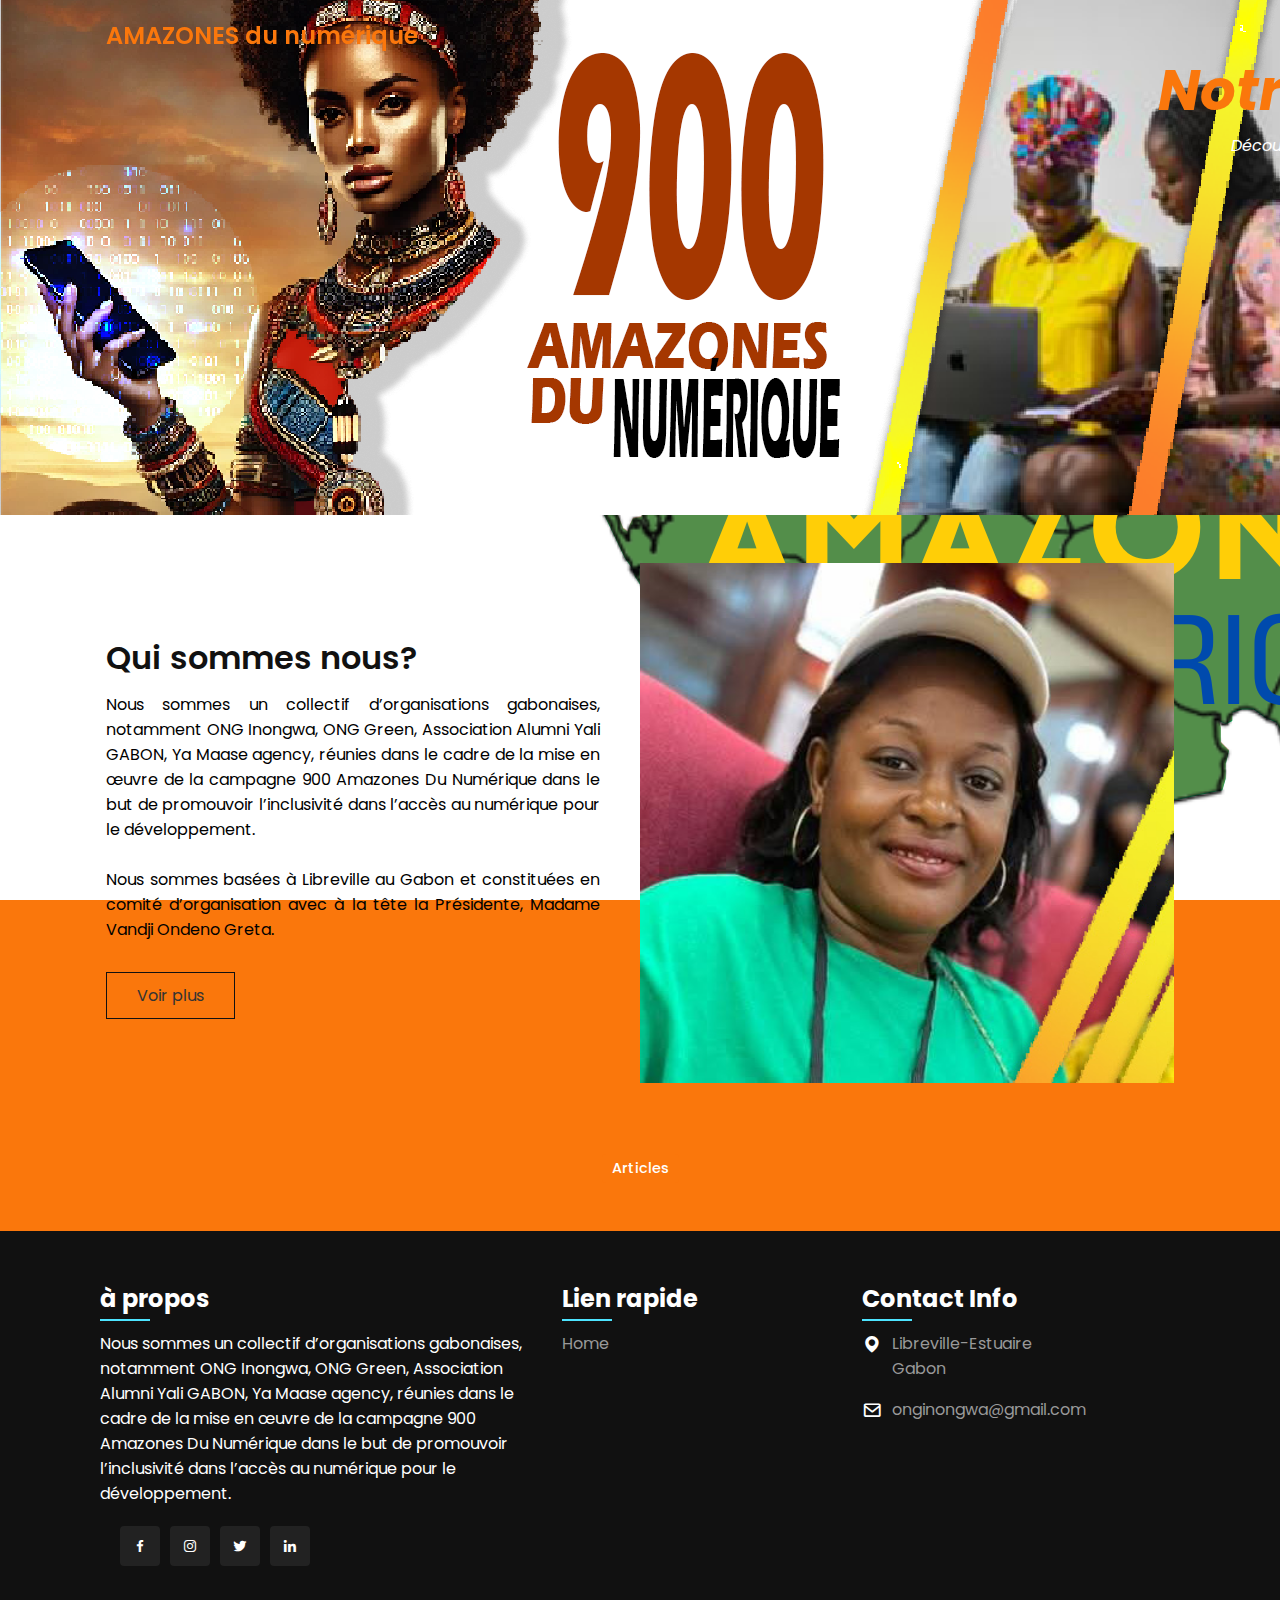
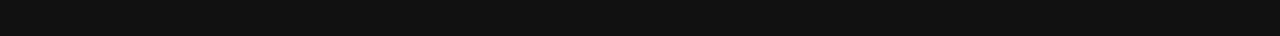
<file: index.html>
<!DOCTYPE html>
<html lang="fr">
<head>
    <meta charset="UTF-8">
    <meta http-equiv="X-UA-Compatible" content="IE=edge">
    <meta name="viewport" content="width=device-width, initial-scale=1.0">
    <title>900 AMAZONES du numérique</title>
    <!-- Box-icon -->
    <link href='https://unpkg.com/boxicons@2.1.4/css/boxicons.min.css' rel='stylesheet'>
    <link rel="stylesheet" href="style.css">
    <link rel="icon" type="image/jpg" href="images/banner1.jpg">

</head>
<body>
    <header>
        <div class="nav container">
            <a href="#" class="logo"><span>AMAZONES du numérique</span></a>
          
        </div>
    </header>

    <section class="home" id="home">
        <div class="home-text container">
            <h2 class="home-title">Notre blog</h2>
            <span class="home-subtitle">Découvrez qui nous sommes</span>
        </div>
    </section>

    <section class="about container" id="about">
        <div class="contentBx">
            <h2 class="titleText">Qui sommes nous?</h2>
            <p class="title-text">
                <p>Nous sommes un collectif d’organisations gabonaises, notamment ONG Inongwa, ONG Green, Association Alumni Yali GABON, Ya Maase agency, réunies dans le cadre de la mise en œuvre de la campagne 900 Amazones Du Numérique dans le but de promouvoir l’inclusivité dans l’accès au numérique pour le développement.</p>
                <br>Nous sommes basées à Libreville au Gabon et constituées en comité d’organisation avec à la tête la Présidente, Madame Vandji Ondeno Greta.  
            </p>
            <a href="readmore.html" class="btn2">Voir plus</a>
        </div>
        <div class="imgBx">
            <img src="images/about.jpg" alt="" class="fitBg">
        </div>
    </section>

    <div class="post-filter container">
        <span class="filter-item active-filter" data-filter="all">Articles</span>
    </div>
    


    <footer>
        <div class="footer-container">
            <div class="sec aboutus">
                <h2>à propos</h2>
                <p>Nous sommes un collectif d’organisations gabonaises, notamment ONG Inongwa, ONG Green, Association Alumni Yali GABON, Ya Maase agency, réunies dans le cadre de la mise en œuvre de la campagne 900 Amazones Du Numérique dans le but de promouvoir l’inclusivité dans l’accès au numérique pour le développement.</p>
                <ul class="sci">
                    <li><a href="#"><i class="bx bxl-facebook"></i></a></li>
                    <li><a href="#"><i class="bx bxl-instagram"></i></a></li>
                    <li><a href="#"><i class="bx bxl-twitter"></i></a></li>
                    <li><a href="#"><i class="bx bxl-linkedin"></i></a></li>
                </ul>
            </div>
            <div class="sec quicklinks">
                <h2>Lien rapide</h2>
                <ul>
                    <li><a href="index.html">Home</a></li>
                   
                </ul>
            </div>
            <div class="sec contactBx">
                <h2>Contact Info</h2>
                <ul class="info">
                    <li>
                        <span><i class='bx bxs-map'></i></span>
                        <span>Libreville-Estuaire<br> Gabon <br></span>
                    </li>
                    <li>
                        <span><i class='bx bx-envelope' ></i></span>
                       <p><a href="mailto:onginongwa@gmail.com">onginongwa@gmail.com</a></p>
                    </li>
                </ul>
            </div>
        </div>
    </footer>

    <script src="https://cdnjs.cloudflare.com/ajax/libs/jquery/3.6.1/jquery.min.js" integrity="sha512-aVKKRRi/Q/YV+4mjoKBsE4x3H+BkegoM/em46NNlCqNTmUYADjBbeNefNxYV7giUp0VxICtqdrbqU7iVaeZNXA==" crossorigin="anonymous" referrerpolicy="no-referrer"></script>
    <script src="main.js"></script>
</body>
</html>
</file>
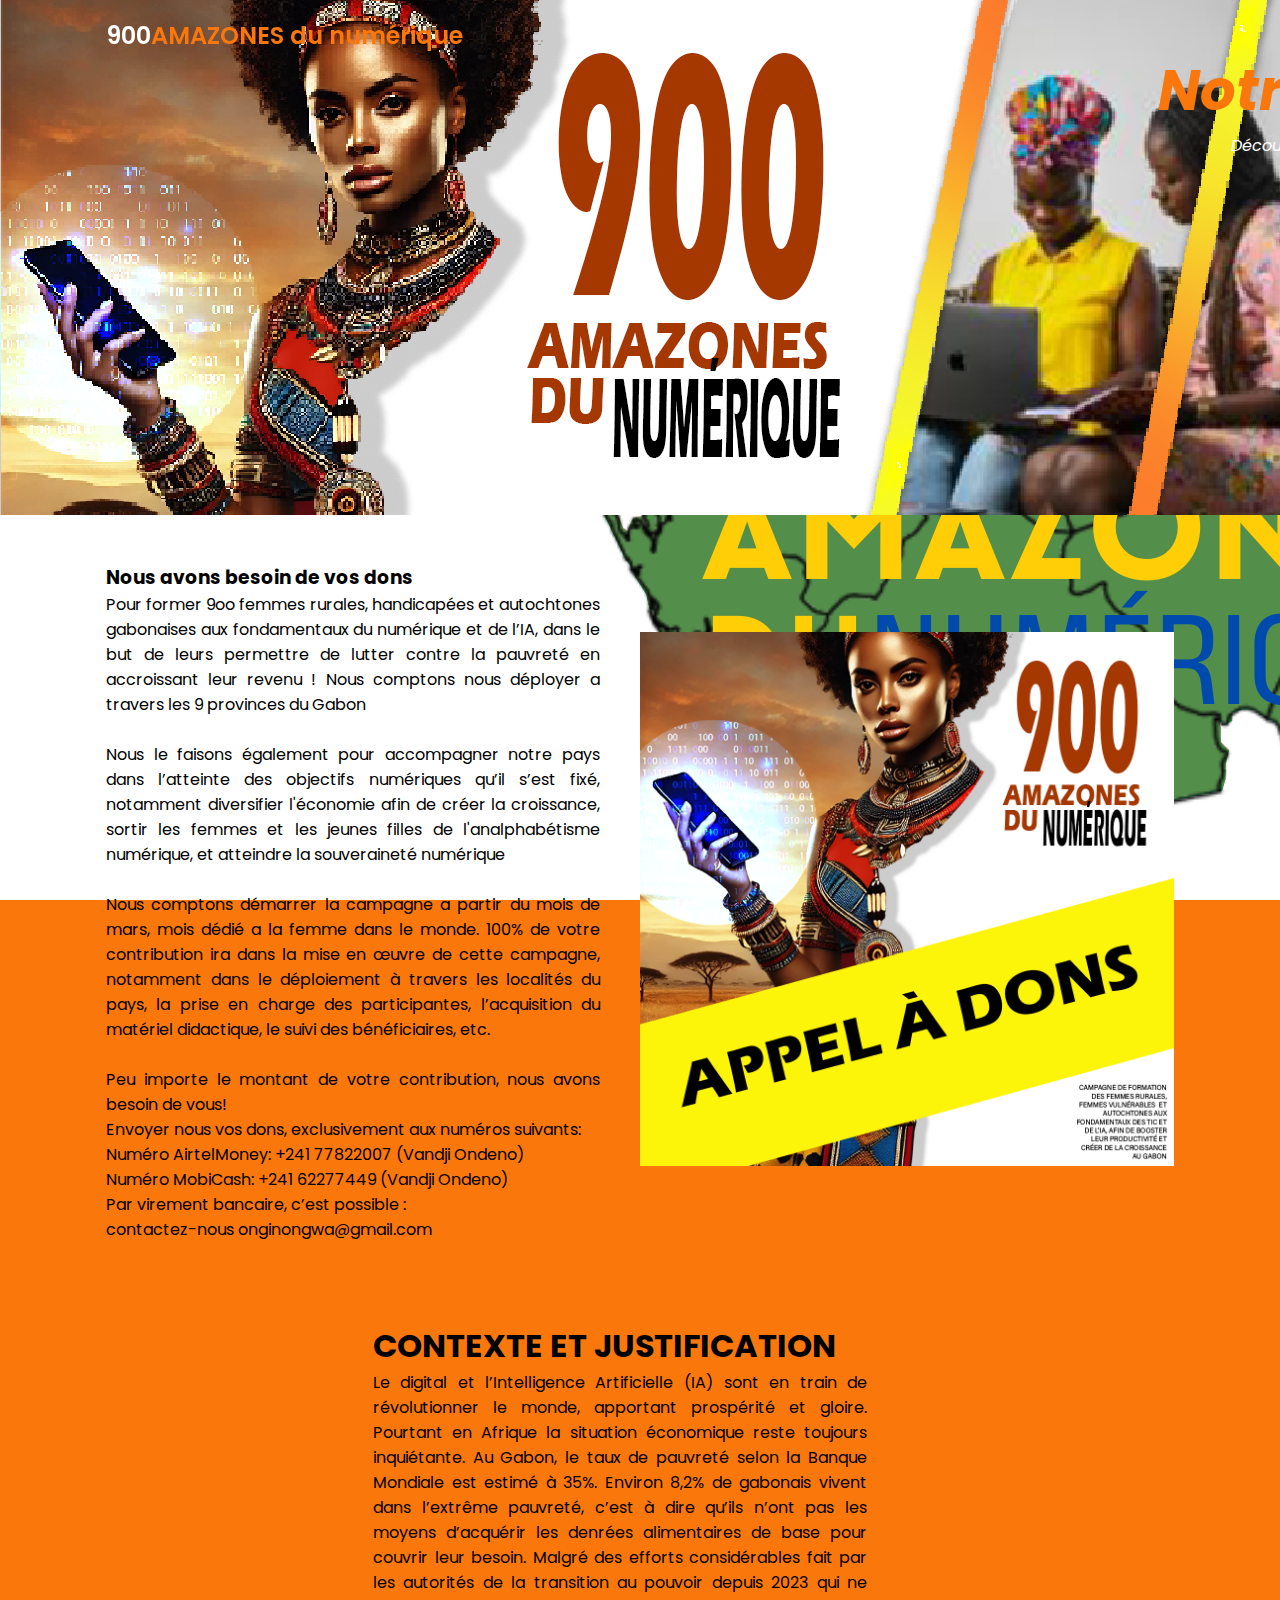
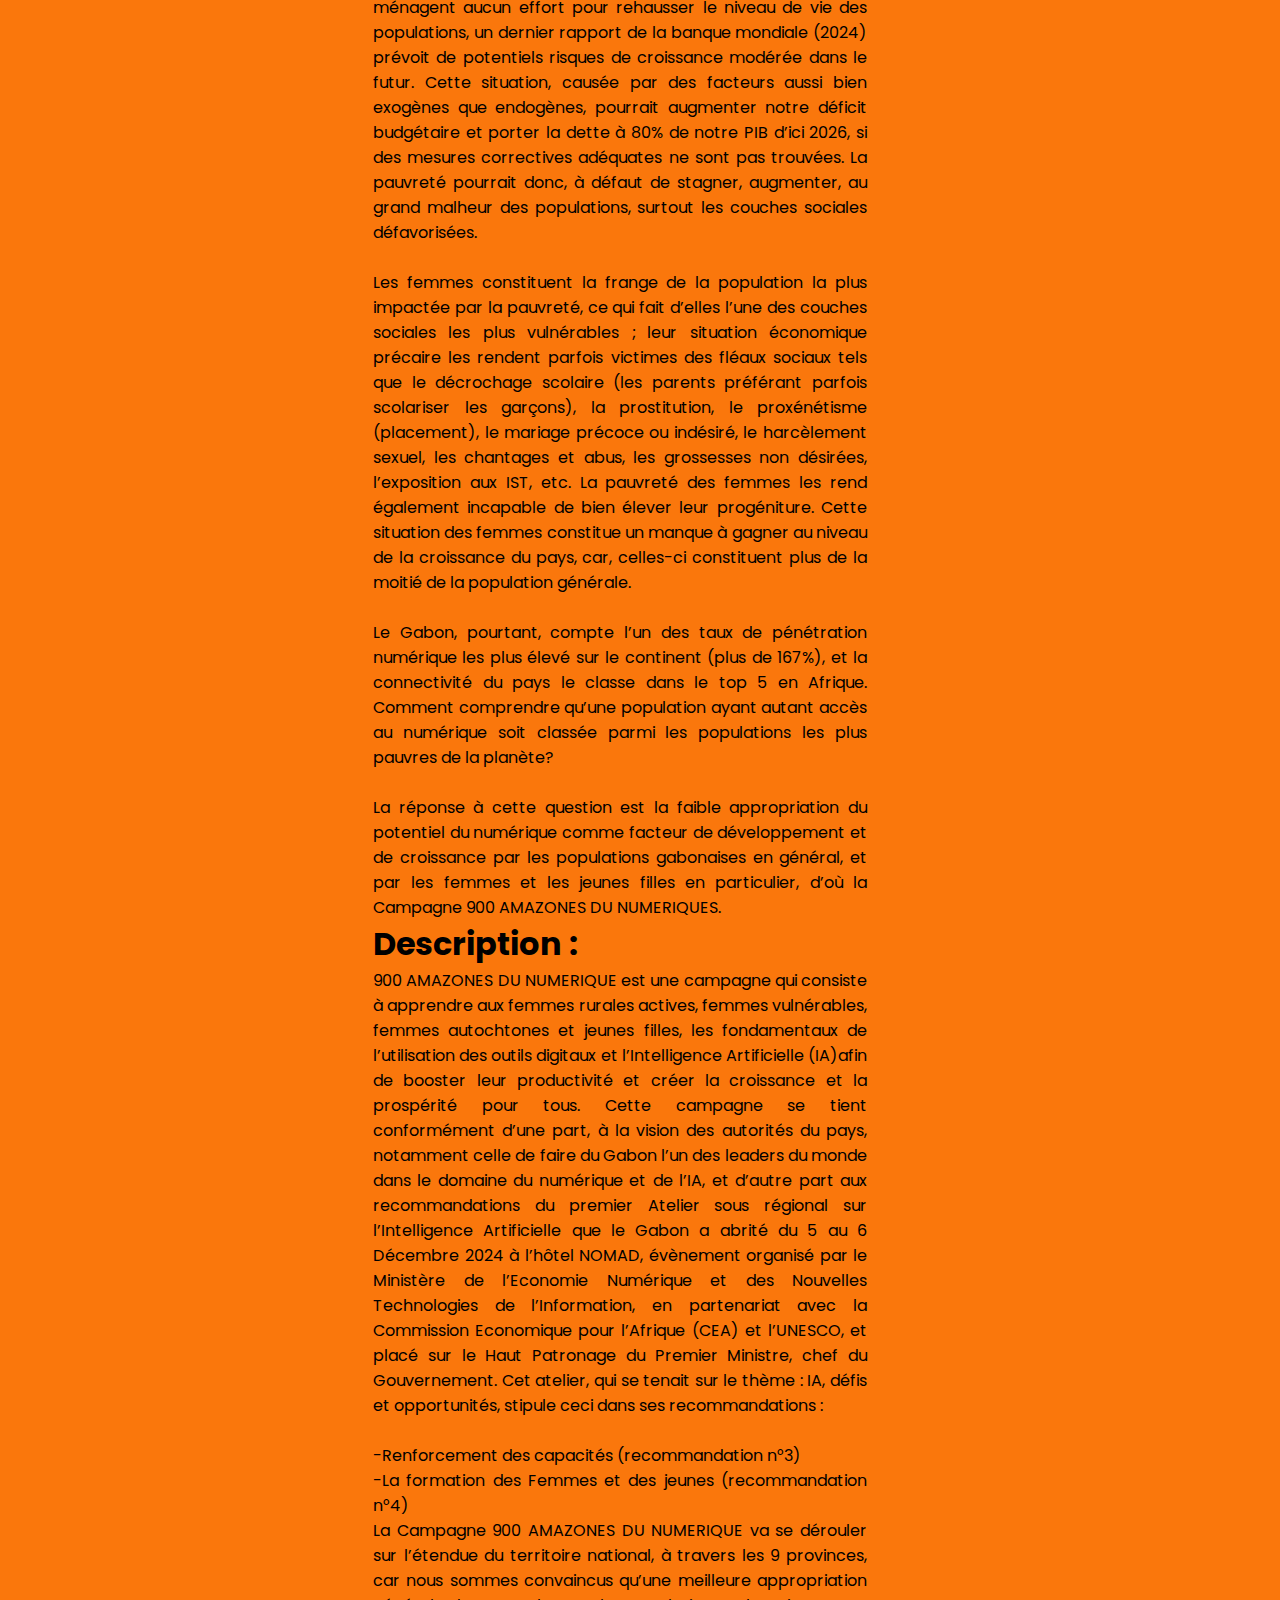
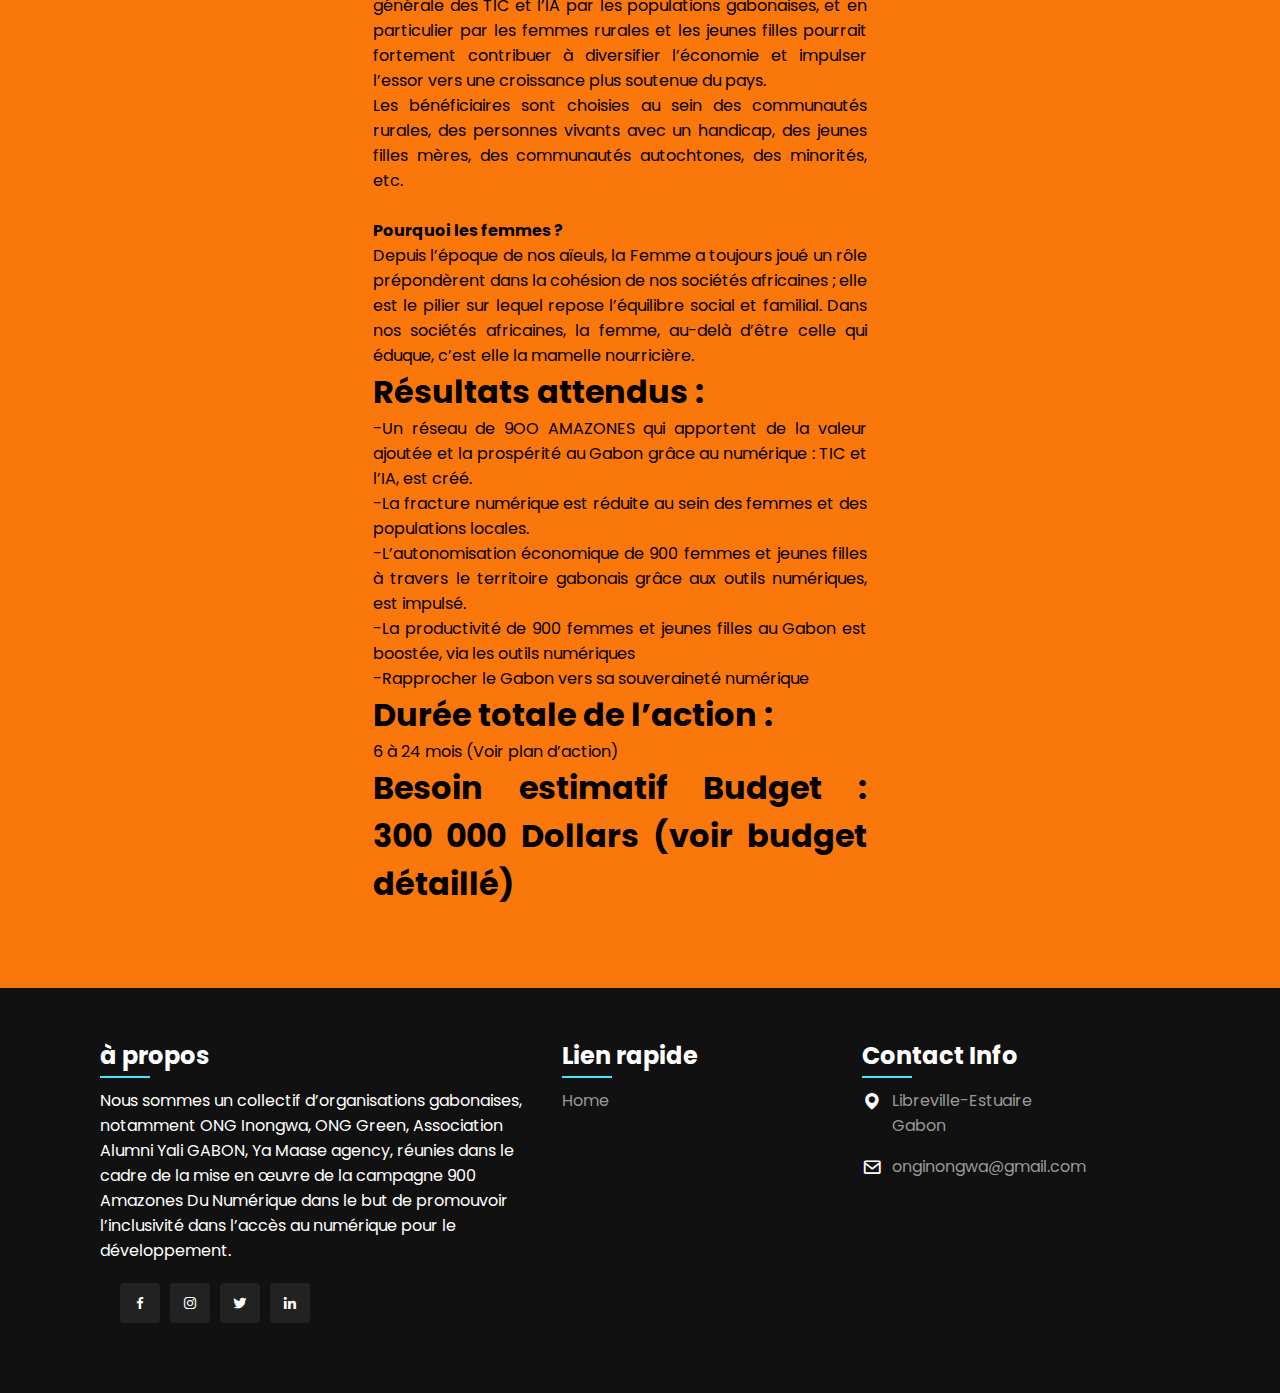
<file: leveedefonds.html>
<!DOCTYPE html>
<html lang="fr">
<head>
    <meta charset="UTF-8">
    <meta http-equiv="X-UA-Compatible" content="IE=edge">
    <meta name="viewport" content="width=device-width, initial-scale=1.0">
    <title>900 AMAZONES du numérique</title>
    <!-- Box-icon -->
    <link href='https://unpkg.com/boxicons@2.1.4/css/boxicons.min.css' rel='stylesheet'>
    <link rel="stylesheet" href="style.css">
    <link rel="icon" type="image/jpg" href="images/banner1.jpg">
</head>
<body>
    <header>
        <div class="nav container">
            <a href="#" class="logo">900<span>AMAZONES du numérique</span></a>
            
        </div>
    </header>

    <section class="home" id="home">
        <div class="home-text container">
            <h2 class="home-title">Notre blog</h2>
            <span class="home-subtitle">Découvrez qui nous sommes</span>
        </div>
    </section>

    <section class="about container" id="about">
        <div class="contentBx">
	   <h3>Nous avons besoin de vos dons</h3>
            <p class="title-text">
                 <p>Pour former 9oo femmes rurales, handicapées et autochtones gabonaises aux fondamentaux du numérique et de l’IA, dans le but de leurs permettre de lutter contre la pauvreté en accroissant leur revenu ! Nous comptons nous déployer a travers les 9 provinces du Gabon</p><br>
 
<p>Nous le faisons également pour accompagner notre pays dans l’atteinte des objectifs numériques qu’il s’est fixé, notamment diversifier l'économie afin de créer la croissance, sortir les femmes et les jeunes filles de l'analphabétisme numérique, et atteindre la souveraineté numérique</p><br>

<p> Nous comptons démarrer la campagne a partir du mois de mars, mois dédié a la femme dans le monde.
100% de votre contribution ira dans la mise en œuvre de cette campagne, notamment dans le déploiement à travers les localités du pays, la prise en charge des participantes, l’acquisition du matériel didactique, le suivi des bénéficiaires, etc. </p>  
<br>Peu importe le montant de votre contribution, nous avons besoin de vous! 
<br>Envoyer nous vos dons, exclusivement aux numéros suivants:
<br>Numéro AirtelMoney: +241 77822007 (Vandji Ondeno)
<br>Numéro MobiCash: +241 62277449 (Vandji Ondeno)
<br>Par virement bancaire, c’est possible : <br>contactez-nous onginongwa@gmail.com

            </p>
           
        </div>
        <div class="imgBx">
            <img src="images/visuel_blog_amazones_dons.png" alt="" class="fitBg">
        </div>
    </section>
    <section class="about container" id="about" >
	<div class="contentBx">
            <p class="title-text">
		<h1>CONTEXTE ET JUSTIFICATION</h1> 
	<p>Le digital et l’Intelligence Artificielle (IA) sont en train de révolutionner le monde, apportant prospérité et gloire. Pourtant en Afrique la situation économique reste toujours inquiétante. Au Gabon, le taux de pauvreté selon la Banque Mondiale est estimé à 35%. Environ 8,2% de gabonais vivent dans l’extrême pauvreté, c’est à dire qu’ils n’ont pas les moyens d’acquérir les denrées alimentaires de base pour couvrir leur besoin.  Malgré des efforts considérables fait par les autorités de la transition au pouvoir depuis 2023 qui ne ménagent aucun effort pour rehausser le niveau de vie des populations, un dernier rapport de la banque mondiale (2024) prévoit de potentiels risques de croissance modérée dans le futur. Cette situation, causée par des facteurs aussi bien exogènes que endogènes, pourrait augmenter notre déficit budgétaire et porter la dette à 80% de notre PIB d’ici 2026, si des mesures correctives adéquates ne sont pas trouvées. La pauvreté pourrait donc, à défaut de stagner, augmenter, au grand malheur des populations, surtout les couches sociales défavorisées.</p> <br>

	<p>Les femmes constituent la frange de la population la plus impactée par la pauvreté, ce qui fait d’elles l’une des couches sociales les plus vulnérables ; leur situation économique précaire les rendent parfois victimes des fléaux sociaux tels que le décrochage scolaire (les parents préférant parfois scolariser les garçons), la prostitution, le proxénétisme (placement), le mariage précoce ou indésiré, le harcèlement sexuel, les chantages et abus, les grossesses non désirées, l’exposition aux IST, etc. La pauvreté des femmes les rend également incapable de bien élever leur progéniture. Cette situation des femmes constitue un manque à gagner au niveau de la croissance du pays, car, celles-ci constituent plus de la moitié de la population générale.</p>
<br>
	<p>Le Gabon, pourtant, compte l’un des taux de pénétration numérique les plus élevé sur le continent (plus de 167%), et la connectivité du pays le classe dans le top 5 en Afrique. Comment comprendre qu’une population ayant autant accès au numérique soit classée parmi les populations les plus pauvres de la planète? </p> <br>

	<p>La réponse à cette question est la faible appropriation du potentiel du numérique comme facteur de développement et de croissance par les populations gabonaises en général, et par les femmes et les jeunes filles en particulier, d’où la Campagne 900 AMAZONES DU NUMERIQUES.</p>

<h1>Description :</h1>
	<p>900 AMAZONES DU NUMERIQUE est une campagne qui consiste à apprendre aux femmes rurales actives, femmes vulnérables, femmes autochtones et jeunes filles, les fondamentaux de l’utilisation des outils digitaux et l’Intelligence Artificielle (IA)afin de booster leur productivité et créer la croissance et la prospérité pour tous. Cette campagne se tient conformément d’une part, à la vision des autorités du pays, notamment celle de faire du Gabon l’un des leaders du monde dans le domaine du numérique et de l’IA, et d’autre part aux recommandations du premier Atelier sous régional sur l’Intelligence Artificielle que le Gabon a abrité du 5 au 6 Décembre 2024 à l’hôtel NOMAD, évènement organisé par le Ministère de l’Economie Numérique et des Nouvelles Technologies de l’Information, en partenariat avec la Commission Economique pour l’Afrique (CEA) et l’UNESCO, et placé sur le Haut Patronage du Premier Ministre, chef du Gouvernement. Cet atelier, qui se tenait sur le thème : IA, défis et opportunités, stipule ceci dans ses recommandations :</p> <br>

<p>-Renforcement des capacités (recommandation n°3)<br>

-La formation des Femmes et des jeunes (recommandation n°4) <br></p>

	<p>La Campagne 900 AMAZONES DU NUMERIQUE va se dérouler sur l’étendue du territoire national, à travers les 9 provinces, car nous sommes convaincus qu’une meilleure appropriation générale des TIC et l’IA par les populations gabonaises, et en particulier par les femmes rurales et les jeunes filles pourrait fortement contribuer à diversifier l’économie et impulser l’essor vers une croissance plus soutenue du pays. <br> Les bénéficiaires sont choisies au sein des communautés rurales, des personnes vivants avec un handicap, des jeunes filles mères, des communautés autochtones, des minorités, etc. </p>

<br><h4>Pourquoi les femmes ? </h4>
	<p>Depuis l’époque de nos aïeuls, la Femme a toujours joué un rôle prépondèrent dans la cohésion de nos sociétés africaines ; elle est le pilier sur lequel repose l’équilibre social et familial. Dans nos sociétés africaines, la femme, au-delà d’être celle qui éduque, c’est elle la mamelle nourricière. </p> 

	<h1>Résultats attendus :</h1>
-Un réseau de 9OO AMAZONES qui apportent de la valeur ajoutée et la prospérité au Gabon grâce au numérique : TIC et l’IA, est créé. <br>
-La fracture numérique est réduite au sein des femmes et des populations locales. <br>
-L’autonomisation économique de 900 femmes et jeunes filles à travers le territoire gabonais grâce aux outils numériques, est impulsé.  <br>
-La productivité de 900 femmes et jeunes filles au Gabon est boostée, via les outils numériques <br>
-Rapprocher le Gabon vers sa souveraineté numérique<br>
	
	<h1>Durée totale de l’action :</h1> 6 à 24 mois (Voir plan d’action)

	<h1>Besoin estimatif Budget : 300 000 Dollars (voir budget détaillé)</h1>

    </section> 

   

    <footer>
        <div class="footer-container">
            <div class="sec aboutus">
                <h2>à propos</h2>
                <p>Nous sommes un collectif d’organisations gabonaises, notamment ONG Inongwa, ONG Green, Association Alumni Yali GABON, Ya Maase agency, réunies dans le cadre de la mise en œuvre de la campagne 900 Amazones Du Numérique dans le but de promouvoir l’inclusivité dans l’accès au numérique pour le développement.</p>
                <ul class="sci">
                    <li><a href="#"><i class="bx bxl-facebook"></i></a></li>
                    <li><a href="#"><i class="bx bxl-instagram"></i></a></li>
                    <li><a href="#"><i class="bx bxl-twitter"></i></a></li>
                    <li><a href="#"><i class="bx bxl-linkedin"></i></a></li>
                </ul>
            </div>
            <div class="sec quicklinks">
                <h2>Lien rapide</h2>
                <ul>
                    <li><a href="index.html">Home</a></li>
                   
                </ul>
            </div>
            <div class="sec contactBx">
                <h2>Contact Info</h2>
                <ul class="info">
                    <li>
                        <span><i class='bx bxs-map'></i></span>
                        <span>Libreville-Estuaire<br> Gabon <br></span>
                    </li>
                    <li>
                        <span><i class='bx bx-envelope' ></i></span>
                        <p><a href="mailto:onginongwa@gmail.com">onginongwa@gmail.com</a></p>
                    </li>
                </ul>
            </div>
        </div>
    </footer>

    <script src="https://cdnjs.cloudflare.com/ajax/libs/jquery/3.6.1/jquery.min.js" integrity="sha512-aVKKRRi/Q/YV+4mjoKBsE4x3H+BkegoM/em46NNlCqNTmUYADjBbeNefNxYV7giUp0VxICtqdrbqU7iVaeZNXA==" crossorigin="anonymous" referrerpolicy="no-referrer"></script>
    <script src="main.js"></script>
</body>
</html>
</file>
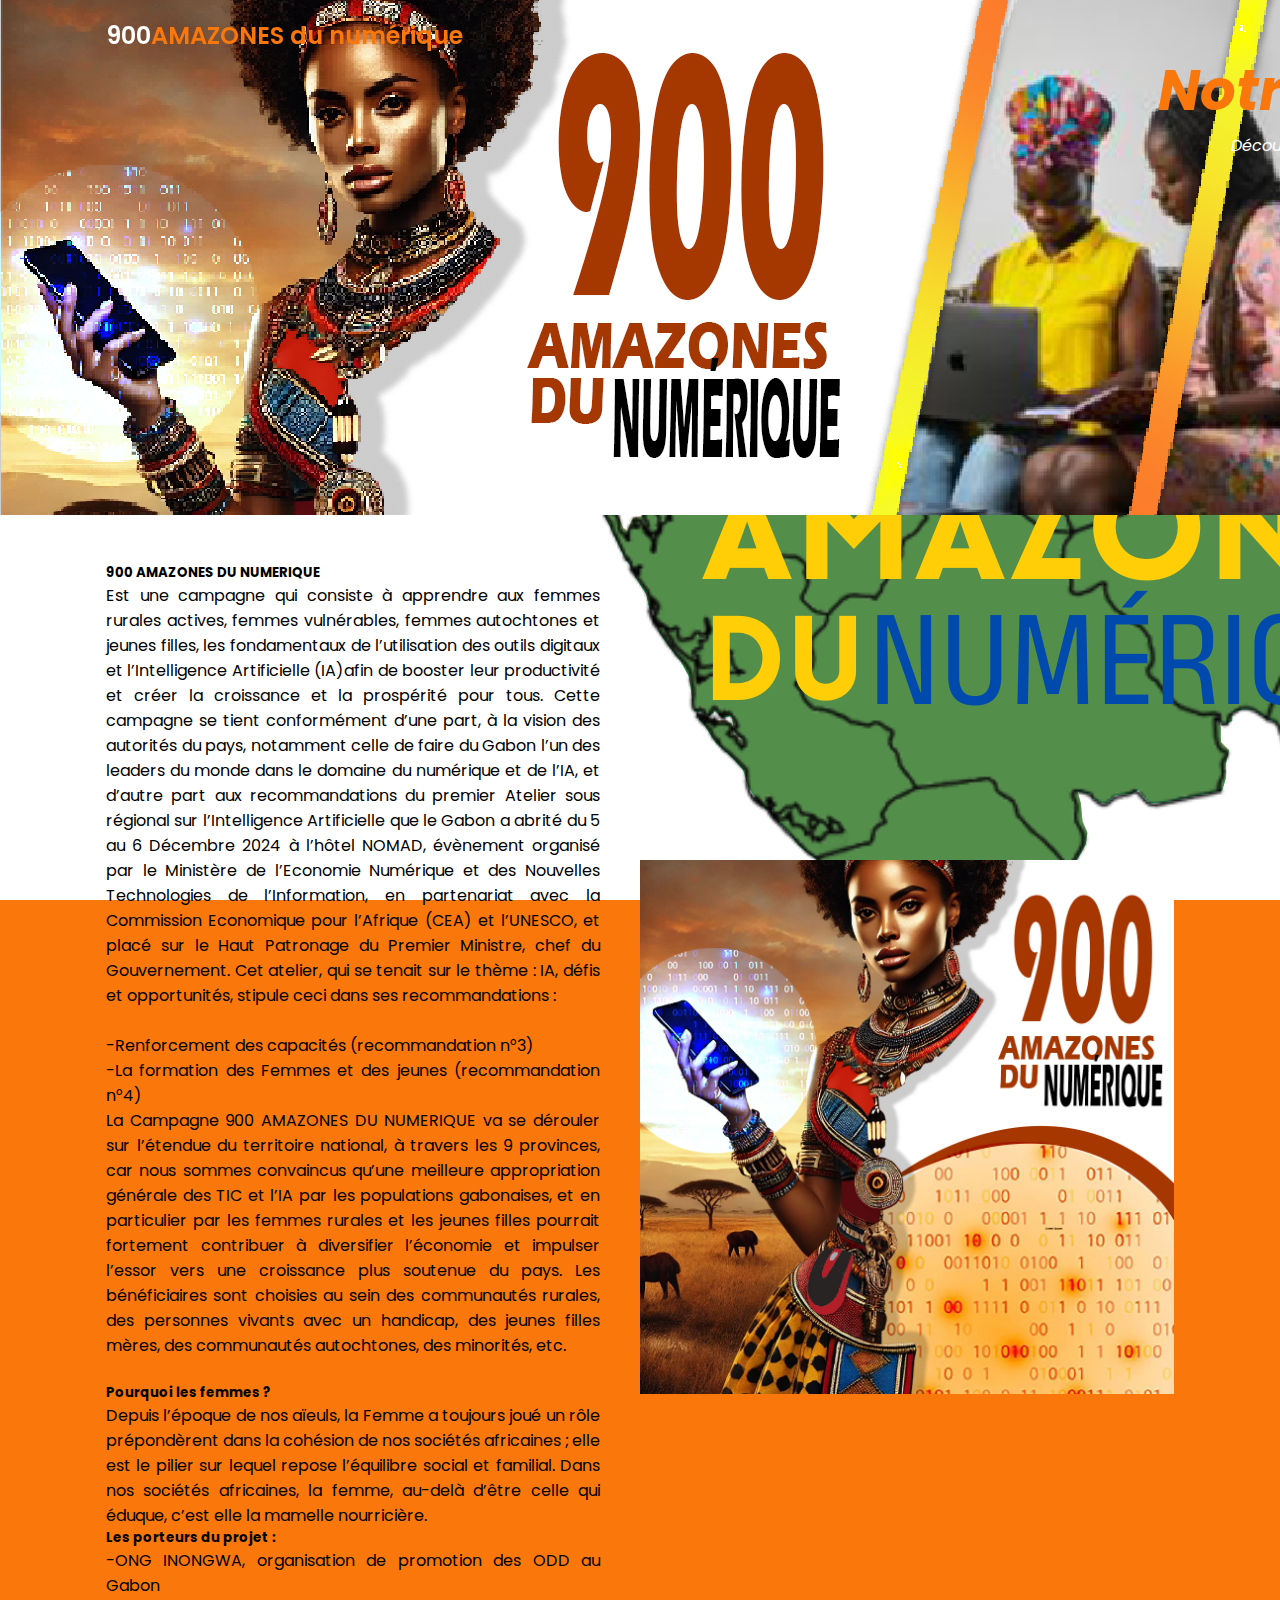
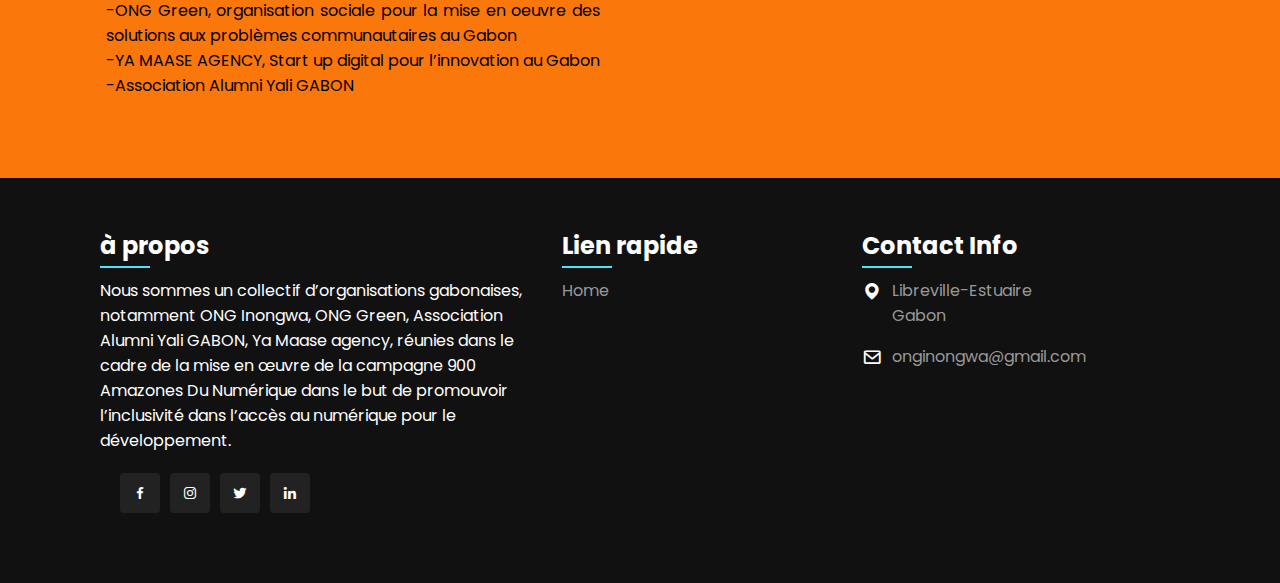
<file: readmore.html>
<!DOCTYPE html>
<html lang="fr">
<head>
    <meta charset="UTF-8">
    <meta http-equiv="X-UA-Compatible" content="IE=edge">
    <meta name="viewport" content="width=device-width, initial-scale=1.0">
    <title>900 AMAZONES du numérique</title>
    <!-- Box-icon -->
    <link href='https://unpkg.com/boxicons@2.1.4/css/boxicons.min.css' rel='stylesheet'>
    <link rel="stylesheet" href="style.css">
    <link rel="icon" type="image/jpg" href="images/banner1.jpg">
</head>
<body>
    <header>
        <div class="nav container">
            <a href="#" class="logo">900<span>AMAZONES du numérique</span></a>
       
        </div>
    </header>

    <section class="home" id="home">
        <div class="home-text container">
            <h2 class="home-title">Notre blog</h2>
            <span class="home-subtitle">Découvrez qui nous sommes</span>
        </div>
    </section>

    <section class="about container" id="about">
        <div class="contentBx">
            <p class="title-text">
                <h5>900 AMAZONES DU NUMERIQUE</h5> <p>Est une campagne qui consiste à apprendre aux femmes rurales actives, femmes vulnérables, femmes autochtones et jeunes filles, les fondamentaux de l’utilisation des outils digitaux et l’Intelligence Artificielle (IA)afin de booster leur productivité et créer la croissance et la prospérité pour tous. Cette campagne se tient conformément d’une part, à la vision des autorités du pays, notamment celle de faire du Gabon l’un des leaders du monde dans le domaine du numérique et de l’IA, et d’autre part aux recommandations du premier Atelier sous régional sur l’Intelligence Artificielle que le Gabon a abrité du 5 au 6 Décembre 2024 à l’hôtel NOMAD, évènement organisé par le Ministère de l’Economie Numérique et des Nouvelles Technologies de l’Information, en partenariat avec la Commission Economique pour l’Afrique (CEA) et l’UNESCO, et placé sur le Haut Patronage du Premier Ministre, chef du Gouvernement. Cet atelier, qui se tenait sur le thème : IA, défis et opportunités, stipule ceci dans ses recommandations :</p> 
<br>-Renforcement des capacités (recommandation n°3)
<br>-La formation des Femmes et des jeunes (recommandation n°4)
 
<br><p> La Campagne 900 AMAZONES DU NUMERIQUE va se dérouler sur l’étendue du territoire national, à travers les 9 provinces, car nous sommes convaincus qu’une meilleure appropriation générale des TIC et l’IA par les populations gabonaises, et en particulier par les femmes rurales et les jeunes filles pourrait fortement contribuer à diversifier l’économie et impulser l’essor vers une croissance plus soutenue du pays. 
 Les bénéficiaires sont choisies au sein des communautés rurales, des personnes vivants avec un handicap, des jeunes filles mères, des communautés autochtones, des minorités, etc.</p>
<br> <h5>Pourquoi les femmes ?</h5> 
<p>Depuis l’époque de nos aïeuls, la Femme a toujours joué un rôle prépondèrent dans la cohésion de nos sociétés africaines ; elle est le pilier sur lequel repose l’équilibre social et familial. Dans nos sociétés africaines, la femme, au-delà d’être celle qui éduque, c’est elle la mamelle nourricière.</p>   

<h5>Les porteurs du projet :</h5> 

-ONG INONGWA, organisation de promotion des ODD au Gabon <br>
-ONG Green, organisation sociale pour la mise en oeuvre des solutions aux problèmes communautaires au Gabon
<br>-YA MAASE AGENCY, Start up digital pour l’innovation au Gabon
<br>-Association Alumni Yali GABON 

            </p>
           
        </div>
        <div class="imgBx">
            <img src="images/banner1.jpg" alt="" class="fitBg">
        </div>
    </section>

   

    <footer>
        <div class="footer-container">
            <div class="sec aboutus">
                <h2>à propos</h2>
                <p>Nous sommes un collectif d’organisations gabonaises, notamment ONG Inongwa, ONG Green, Association Alumni Yali GABON, Ya Maase agency, réunies dans le cadre de la mise en œuvre de la campagne 900 Amazones Du Numérique dans le but de promouvoir l’inclusivité dans l’accès au numérique pour le développement.</p>
                <ul class="sci">
                    <li><a href="#"><i class="bx bxl-facebook"></i></a></li>
                    <li><a href="#"><i class="bx bxl-instagram"></i></a></li>
                    <li><a href="#"><i class="bx bxl-twitter"></i></a></li>
                    <li><a href="#"><i class="bx bxl-linkedin"></i></a></li>
                </ul>
            </div>
            <div class="sec quicklinks">
                <h2>Lien rapide</h2>
                <ul>
                    <li><a href="index.html">Home</a></li>
 
                </ul>
            </div>
            <div class="sec contactBx">
                <h2>Contact Info</h2>
                <ul class="info">
                    <li>
                        <span><i class='bx bxs-map'></i></span>
                        <span>Libreville-Estuaire<br> Gabon <br></span>
                    </li>
                    <li>
                        <span><i class='bx bx-envelope' ></i></span>
                       <p><a href="mailto:onginongwa@gmail.com">onginongwa@gmail.com</a></p>
                    </li>
                </ul>
            </div>
        </div>
    </footer>

    <script src="https://cdnjs.cloudflare.com/ajax/libs/jquery/3.6.1/jquery.min.js" integrity="sha512-aVKKRRi/Q/YV+4mjoKBsE4x3H+BkegoM/em46NNlCqNTmUYADjBbeNefNxYV7giUp0VxICtqdrbqU7iVaeZNXA==" crossorigin="anonymous" referrerpolicy="no-referrer"></script>
    <script src="main.js"></script>
</body>
</html>
</file>
<file: style.css>
@import url('https://fonts.googleapis.com/css2?family=Poppins:ital,wght@0,600;0,700;1,400&display=swap');
*{
    font-family: 'Poppins', sans-serif;
    margin: 0;
    padding: 0;
    scroll-behavior: smooth;
    scroll-padding-top: 2rem;
    box-sizing: border-box;
}
body{
    background-color: rgb(250, 119, 12);
    background-image: url('images/900 (2).png');
    background-attachment: fixed;
}
/* root values */
:root{
    --container-color: #1a1e21;
    --second-color: rgb(250, 119, 12);
    --text-color: #172317;
    --bg-color: #fff;
}

::selection{
    color: var(--bg-color);
    background: var(--second-color);
}

a{
    text-decoration: none;
}

li{
    list-style: none;
}

img{
    width: 100%;
}

section{
    padding: 3rem 0 2rem;
}

.container{
    max-width: 1068px;
    margin: auto;
    width: 100%;
}

a{
    color: #fff;
}

/* Header */
header{
    position: fixed;
    top: 0;
    left: 0;
    width: 100%;
    z-index: 200;
}

header.shadow{
    background: var(--bg-color);
    box-shadow: 0 1px 4px hsl(0 4% 14% / 10%);
    transition: .5s;
}

header.shadow .logo{
    color: var(--text-color);
}

.nav{
    display: flex;
    align-items: center;
    justify-content: space-between;
    padding: 18px 0;
}

.logo{
    font-size: 1.5rem;
    font-weight: 600;
    color: var(--bg-color);
}

.logo span{
    color: var(--second-color);
}

.login{
    padding: 8px 14px;
    text-transform: uppercase;
    font-weight: 500;
    border-radius: 4px;
    background: var(--second-color);
    color: var(--bg-color);
}

.login:hover{
    background: rgb(250, 119, 12);
    transition: .5s;
}

.home{
    width: 1851px; 
    height: 515px;
    background: url("images/Bannière blog.png"); 
    justify-content: center;
    align-items: center;
}

.home-text{
    color: #ffffff;
    text-align: end;
    font-style: italic;
}

.home-title{
    color: rgb(250, 119, 12);
    font-size: 3.5rem;
    text-align: end;
}

.home-subtitle{
    font-size: 1rem;
    font-weight: 400;
}

.about{
    position: relative;
    width: 100%;
    display: flex !important;
    justify-content: center;
    align-items: center;
}

.about .contentBx{
    max-width: 50%;
    width: 50%;
    text-align: justify;
    padding-right: 40px;
}

.titleText{
    font-weight: 600;
    color: #111;
    font-size: 2rem;
    margin-bottom: 10px;
}

.title-text{
    color: #111;
    font-size: 1em;
}

.about .imgBx{
    position: relative;
    min-width: 50%;
    width: 50%;
    min-height: 500px;
}

.btn2{
    position: relative;
    display: inline-block;
    margin-top: 30px;
    padding: 10px 30px;
    background: rgb(250, 119, 12);
    border: .8px solid #111;
    color: #333;
    text-decoration: none;
    transition: 0.5s;
}

.btn2:hover{
    background-color: var(--second-color);
    border: none;
    color: #fff;
}

.post-filter{
    display: flex;
    justify-content: center;
    align-items: center;
    column-gap: 1.5rem;
    margin-top: 2rem !important;
}

.filter-item{
    font-size: 0.9rem;
    font-weight: 500;
    cursor: pointer;
}

.active-filter{
    background: var(--second-color);
    color: var(--bg-color);
    padding: 4px 10px;
    border-radius: 4px;
}

.post{
    display: grid;
    grid-template-columns: repeat(auto-fit, minmax(280px, auto));
    justify-content: center;
    gap: 1.5rem;
}

.post-box{
    background: var(--bg-color);
    box-shadow: 0 4px 14px hsl(35deg 25% 15% / 10%);
    padding: 15px;
    border-radius: 0.5rem;
}

.post-img{
    width: 100%;
    height: 200px;
    object-fit: cover;
    object-position: center;
    border-radius: 0.5rem;
}

.category{
    font-size: 0.9rem;
    font-weight: 500;
    text-transform: uppercase;
    color: var(--second-color);
}

.post-title{
    font-size: 1.3rem;
    font-weight: 600;
    color: var(--text-color);
    display: -webkit-box;
    -webkit-line-clamp: 2;
    -webkit-box-orient: vertical;
    overflow: hidden;
}

.post-date{
    display: flex;
    font-size: 0.875rem;
    text-transform: uppercase;
    margin-top: 4px;
    font-weight: 400;
}

.post-description{
    font-size: 0.9rem;
    line-height: 1.5rem;
    margin: 5px 0 10px;
    display: -webkit-box;
    -webkit-line-clamp: 2;
    -webkit-box-orient: vertical;
    overflow: hidden;
}

.profile{
    display: flex;
    align-items: center;
    gap: 10px;
}

.profile-img{
    width: 35px;
    height: 35px;
    border-radius: 50%;
    object-fit: cover;
    object-position: center;
    border: 2px solid var(--second-color);
}

.profile-name{
    font-size: .8rem;
    font-weight: 500;
}

footer{
    position: relative;
    width: 100%;
    height: auto;
    padding: 50px 100px;
    margin-top: 3rem;
    background: #111;
    display: flex;
    font-family: sans-serif;
    justify-content: space-between;
}

.footer-container{
    display: flex;
    justify-content: space-between;
    flex-wrap: wrap;
    flex-direction: row;
}

.footer-container .sec{
    margin-right: 30px;
}

.footer-container .sec.aboutus{
    width: 40%;
}

.footer-container h2{
    position: relative;
    color: #fff;
    margin-bottom: 15px;
}

.footer-container h2::before{
    content: '';
    position: absolute;
    bottom: -5px;
    left: 0;
    width: 50px;
    height: 2px;
    background: rgb(77, 228, 255);
}

footer p{
    color: #fff;
}

.sci{
    margin: 20px;
    display: flex;
}

.sci li{
    list-style: none;
}

.sci li a{
    display: inline-block;
    width: 40px;
    height: 40px;
    background: #222;
    display: flex;
    justify-content: center;
    align-items: center;
    margin-right: 10px;
    text-decoration: none;
    border-radius: 4px;
    transition: .5s;
}

.sci li a:hover{
    background: rgb(77, 228, 255);
}

.sci i a .bx{
    color: #fff;
    font-size: 20px;
}

.quicklinks{
    position: relative;
    width: 25%;
}

.quicklinks ul li{
    list-style: none;
}

.quicklinks ul li a{
    color: #999;
    text-decoration: none;
    margin-bottom: 10px;
    display: inline-block;
    transition: .3s;
}

.quicklinks ul li a:hover{
    color: #fff;
}

.footer-container .contactBx{
    width: calc(35% - 60px);
    margin-right: 0 !important;
}

.contactBx .info{
    position: relative;
}

.contactBx .info li{
    display: flex !important;
    margin-bottom: 16px;
}

.contactBx .info li span:nth-child(1){
    color: #fff;
    font-size: 20px;
    margin-right: 10px;
}

.contactBx .info li span{
    color: #999;
}

.contactBx .info li a{
    color: #999;
    text-decoration: none;
    transition: .5s;
}

.contactBx .info li a:hover{
    color: #fff;
}

@media (max-width: 1060px){
    .container{
        margin: 0 auto;
        width: 95%;
    }

    .home-text{
        width: 100%
    }
}

@media (max-width: 768px){
    .nav{
        padding: 10px 0;
    }

    section{
        padding: 2rem 0 !important;
    }

    .header-content{
        margin-top: 3rem !important;
    }

    .home{
        min-height: 380px;
    }

    .home-title{
        font-size: 3rem;
    }

    .header-title{
        font-size: 2rem;
    }

    .header-img{
        height: 170px;
    }

    .about{
        flex-direction: column;
    }

    .about .contentBx{
        min-width: 100%;
        width: 100%;
        text-align: center;
        padding-right: 0px;
    }

    .about .contentBx,
    .about .imgBx{
        min-width: 50%;
        width: 50%;
        padding-right: 0px;
        text-align: center;
    }

    .about .imgBx{
        min-height: 200px;
    }

    .btn2{
        margin-bottom: 30px;
    }

    .post-header{
        height: 435px;
    }

    .post-header{
        margin-top: 9rem !important;
    }
}

@media (max-width: 570px){
    .post-header{
        height: 390px;
    }

    .header-title{
        width: 100%;
    }

    .header-img{
        height: 340px;
    }
}

@media (max-width: 396px){
    .home-title{
        font-size: 2rem;
    }

    .home-subtitle{
        font-size: 0.9rem;
    }

    .home{
        min-height: 300px;
    }

    .post-box{
        padding: 10px;
    }

    .header-title{
        font-size: 1.4rem;
    }

    .header-img{
        height: 240px;
    }

    .post-header{
        height: 335px;
    }

    .header-img{
        height: 340px;
    }
}

/* Footer Media Query */
@media (max-width: 991px){
    footer{
        padding: 40px;
        font-size: 20px;
    }

    footer .footer-container{
        flex-direction: column;
    }

    footer .footer-container .sec{
        margin-right: 0;
        margin-bottom: 40px;
    }

    footer .footer-container .sec.aboutus{
        width: 100% !important;
    }

    footer .footer-container .quicklinks{
        width: 100%;
    }

    footer .footer-container .contactBx{
        width: 100%;
    }
}

/* Ajustements mobiles supplémentaires */
@media (max-width: 320px) {
    body {
        font-size: 0.8rem; /* Réduire la taille de la police */
    }

    .logo {
        font-size: 1.2rem; /* Réduire la taille du logo */
    }

    .home-title {
        font-size: 1.8rem;
    }

    .home-subtitle {
        font-size: 0.8rem;
    }

    .btn2 {
        padding: 8px 20px; /* Réduire le padding */
        font-size: 0.8rem;
    }

    .about .contentBx {
        padding: 10px; /* Réduire l'espacement interne */
        text-align: justify; /* Maintenir l'alignement du texte */
    }

    .footer-container .sec {
        margin-bottom: 30px; /* Ajustement des marges */
    }

    footer {
        padding: 20px; /* Réduire la taille du padding */
        font-size: 0.8rem;
    }
}
</file>
